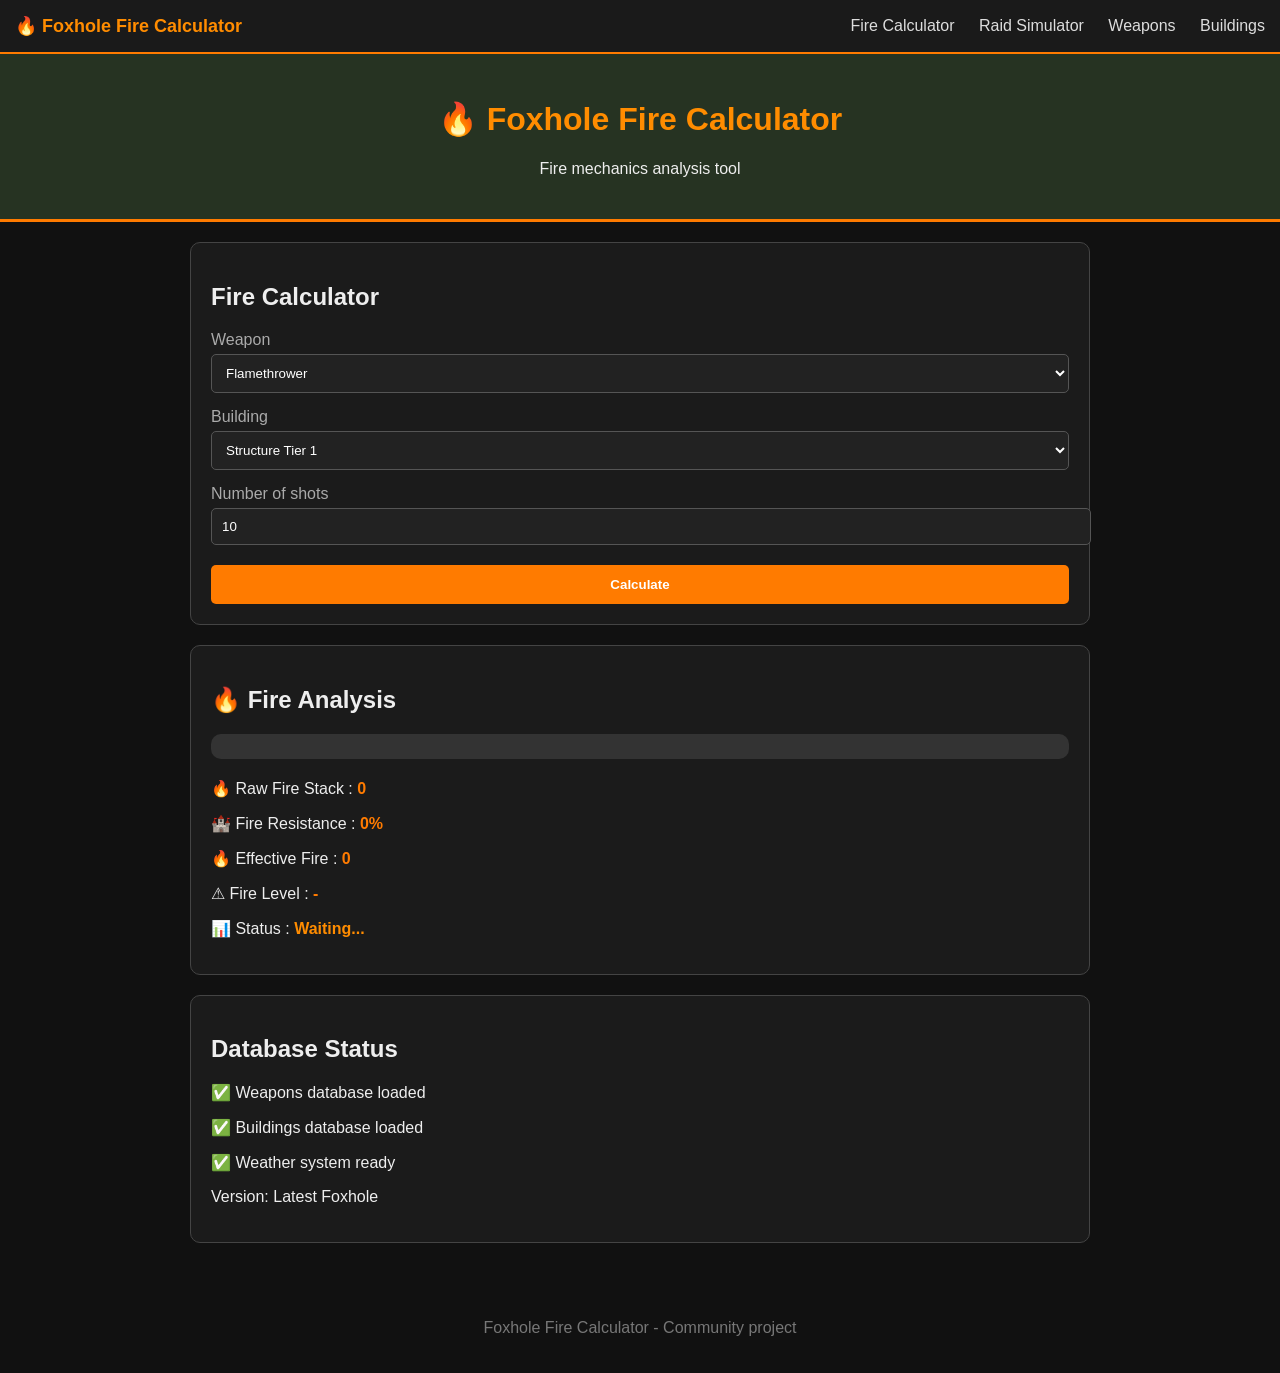
<file: docs/index.html>
<!DOCTYPE html>
<html lang="en">
<head>
    <meta charset="UTF-8">
    <meta name="viewport" content="width=device-width, initial-scale=1.0">

    <title>Foxhole Fire Calculator</title>

    <link rel="stylesheet" href="css/style.css">
</head>

<body>
<nav class="navbar">

    <div class="logo">
        🔥 Foxhole Fire Calculator
    </div>


    <div class="nav-links">

        <a href="index.html">
            Fire Calculator
        </a>


        <a href="raid.html">
            Raid Simulator
        </a>


        <a href="weapons.html">
            Weapons
        </a>


        <a href="buildings.html">
            Buildings
        </a>


    </div>

</nav>
<header>

<h1>🔥 Foxhole Fire Calculator</h1>

<p>
Fire mechanics analysis tool
</p>

</header>


<main>

<section class="card">

<h2>Fire Calculator</h2>

<label for="weapon">
    Weapon
</label>

<select id="weapon"></select>


<label for="building">
    Building
</label>

<select id="building"></select>


<label for="shots">
    Number of shots
</label>

<input 
    type="number"
    id="shots"
    value="10"
    min="1"
>


<button id="calculate">
    Calculate
</button>


</section>


<section class="card result">

<h2>🔥 Fire Analysis</h2>

<div id="fireBarContainer">

    <div id="fireBar"></div>

</div>


<div id="results">


<p>
🔥 Raw Fire Stack :
<span id="fireStack">0</span>
</p>


<p>
🏰 Fire Resistance :
<span id="fireResistance">0%</span>
</p>


<p>
🔥 Effective Fire :
<span id="effectiveFire">0</span>
</p>


<p>
⚠ Fire Level :
<span id="intensity">
-
</span>
</p>


<p>
📊 Status :
<span id="fireStatus">
Waiting...
</span>
</p>


</div>

</section>



<section class="card">

<h2>Database Status</h2>


<p>
✅ Weapons database loaded
</p>


<p>
✅ Buildings database loaded
</p>


<p>
✅ Weather system ready
</p>


<p>
Version:
Latest Foxhole
</p>


</section>


</main>


<footer>

<p>
Foxhole Fire Calculator - Community project
</p>

</footer>


<script src="js/calculator.js"></script>
<script src="js/app.js"></script>

</body>
</html>
</file>
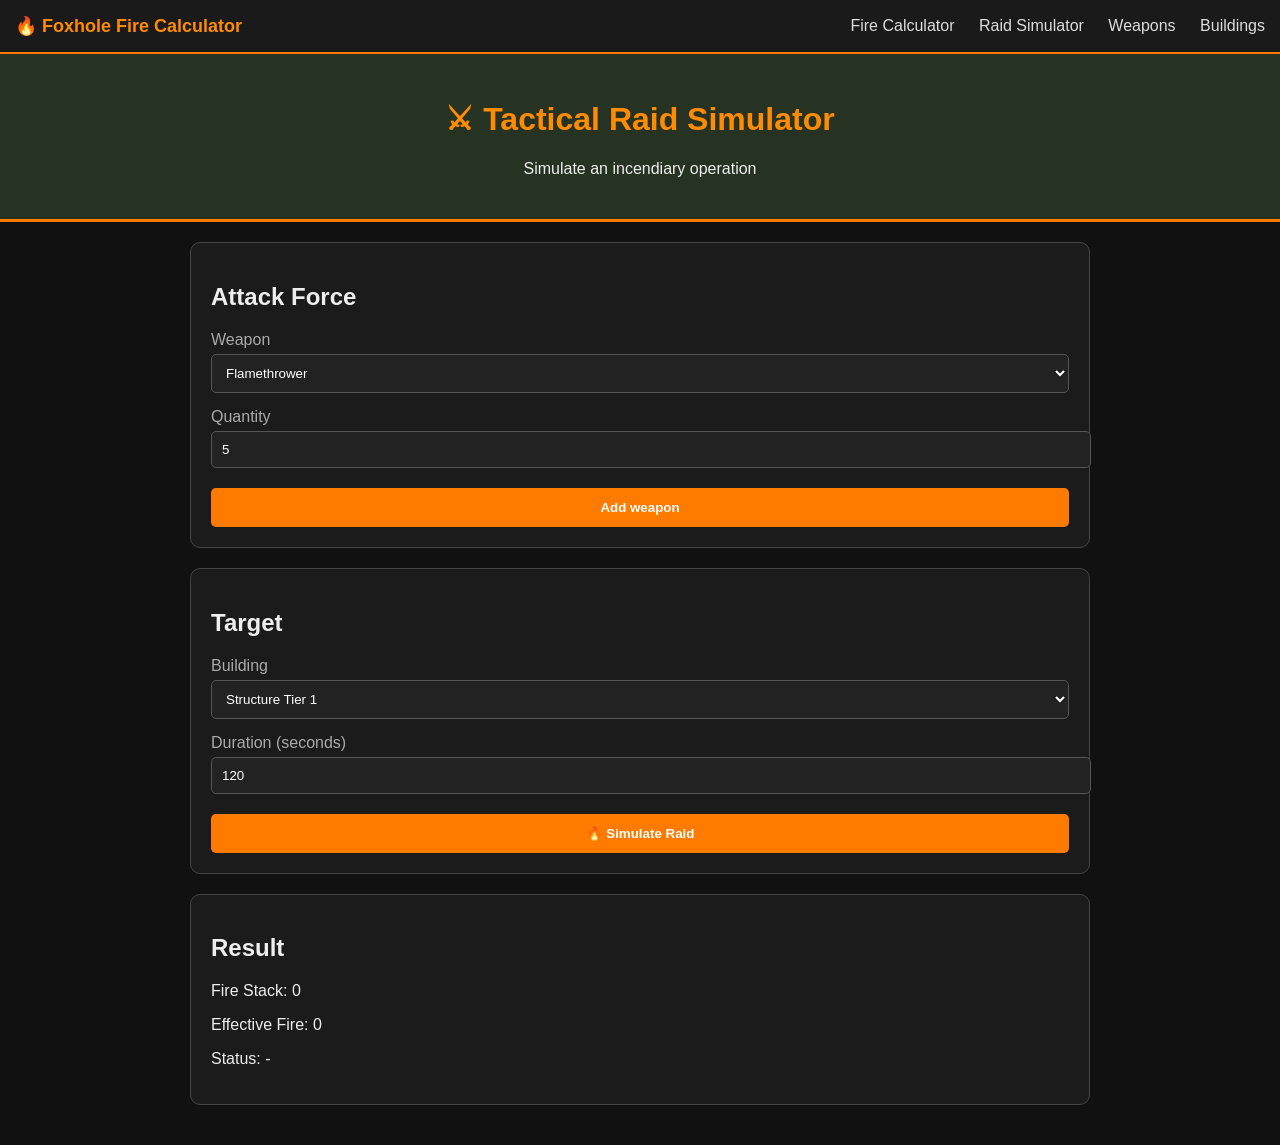
<file: docs/raid.html>
<!DOCTYPE html>

<html lang="en">

<head>

<meta charset="UTF-8">

<title>
Raid Simulator - Foxhole Fire Calculator
</title>


<link rel="stylesheet" href="css/style.css">

</head>



<body>


<nav class="navbar">


<div class="logo">
🔥 Foxhole Fire Calculator
</div>


<div class="nav-links">

<a href="index.html">
Fire Calculator
</a>


<a href="raid.html">
Raid Simulator
</a>


<a href="weapons.html">
Weapons
</a>


<a href="buildings.html">
Buildings
</a>


</div>


</nav>



<header>

<h1>
⚔ Tactical Raid Simulator
</h1>

<p>
Simulate an incendiary operation
</p>

</header>



<main>


<section class="card">


<h2>
Attack Force
</h2>


<label>
Weapon
</label>


<select id="raidWeapon">
</select>



<label>
Quantity
</label>


<input
type="number"
id="raidQuantity"
value="5"
min="1"
>



<button id="addWeapon">
Add weapon
</button>


<div id="weaponList">

</div>


</section>




<section class="card">


<h2>
Target
</h2>


<label>
Building
</label>


<select id="raidBuilding">
</select>



<label>
Duration (seconds)
</label>


<input
type="number"
id="raidDuration"
value="120"
>


<button id="simulate">

🔥 Simulate Raid

</button>


</section>




<section class="card">


<h2>
Result
</h2>


<p>
Fire Stack:
<span id="raidFire">
0
</span>
</p>


<p>
Effective Fire:
<span id="raidEffective">
0
</span>
</p>


<p>
Status:
<span id="raidStatus">
-
</span>
</p>


</section>


</main>



<script src="js/simulation.js"></script>

<script src="js/raid.js"></script>


</body>

</html>
</file>
<file: docs/css/style.css>
body {

    margin:0;

    background:#111;

    color:#eee;

    font-family:
    Arial,
    Helvetica,
    sans-serif;

}


header {

    background:#263322;

    padding:25px;

    text-align:center;

    border-bottom:
    3px solid #ff7b00;

}


h1 {

    color:#ff8c00;

}


main {

    max-width:900px;

    margin:auto;

    padding:20px;

}



.card {

    background:#1b1b1b;

    padding:20px;

    margin-bottom:20px;

    border-radius:10px;

    border:
    1px solid #444;

}


label {

    display:block;

    margin-top:15px;

    margin-bottom:5px;

    color:#aaa;

}



select,
input {

    width:100%;

    padding:10px;

    background:#222;

    color:white;

    border:
    1px solid #555;

    border-radius:5px;

}


button {

    margin-top:20px;

    width:100%;

    padding:12px;

    background:#ff7b00;

    border:none;

    color:white;

    font-weight:bold;

    cursor:pointer;

    border-radius:5px;

}



button:hover {

    background:#ff9900;

}



.result span {

    color:#ff7b00;

    font-weight:bold;

}



footer {

    text-align:center;

    padding:20px;

    color:#777;

}
#fireBarContainer {

    width:100%;

    height:25px;

    background:#333;

    border-radius:10px;

    overflow:hidden;

    margin-bottom:20px;

}



#fireBar {

    height:100%;

    width:0%;

    background:#2ecc71;

    transition:0.15s ease-in-out;

}



#fireStatus {

    color:#ff8c00;

    font-weight:bold;

}
/* Navigation */


.navbar {

    background:#1a1a1a;

    padding:15px;

    display:flex;

    justify-content:space-between;

    align-items:center;

    border-bottom:
    2px solid #ff7b00;

}



.logo {

    color:#ff8c00;

    font-weight:bold;

    font-size:18px;

}



.nav-links a {

    color:#ddd;

    text-decoration:none;

    margin-left:20px;

}



.nav-links a:hover {

    color:#ff8c00;

}
</file>
